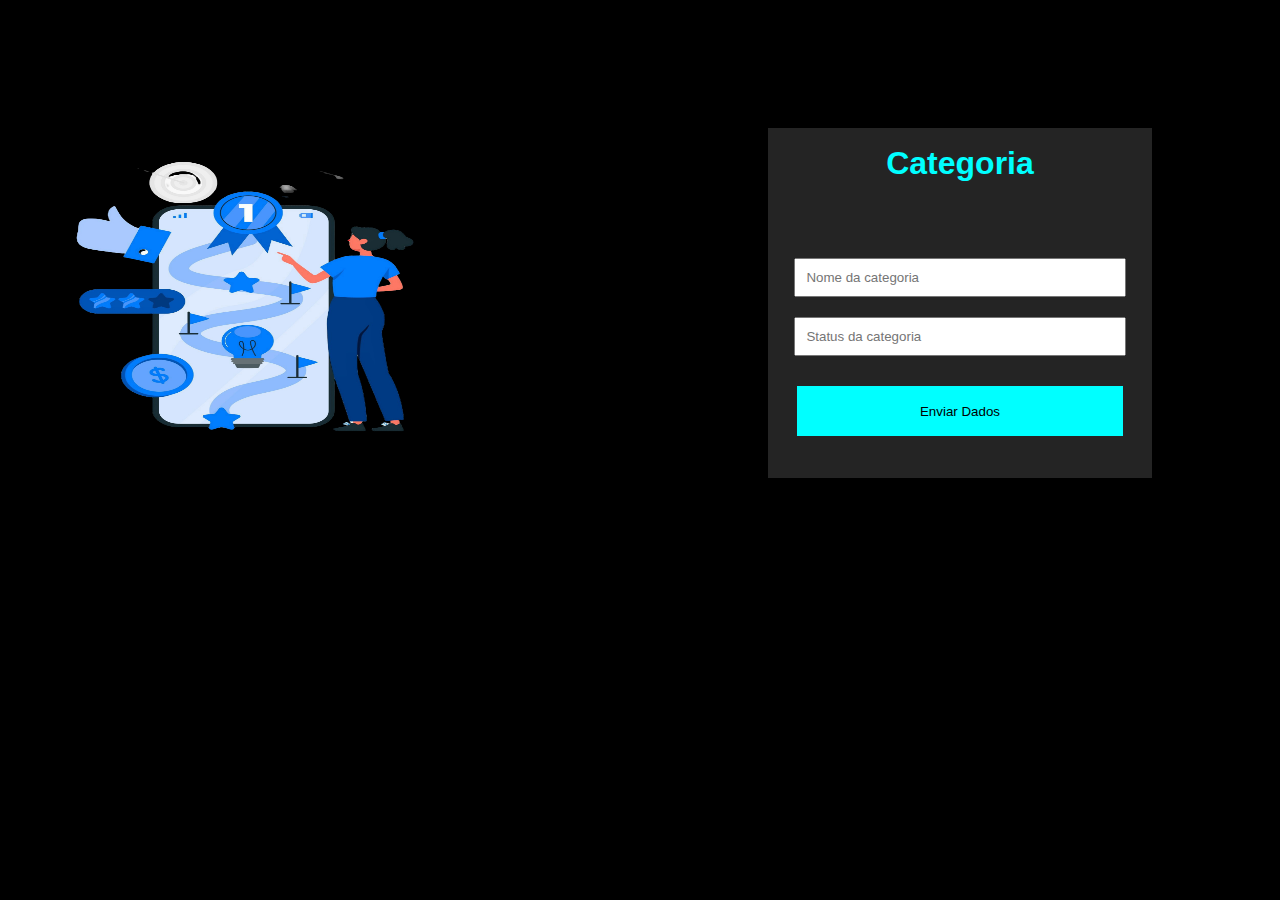
<file: index.html>
<!DOCTYPE html>
<html lang="pt-br">
<head>
    <meta charset="UTF-8">
    <meta name="viewport" content="width=device-width, initial-scale=1.0">
    <link rel="stylesheet" href="./css/style.css">
    <title>Categorias</title>
</head>
<body>
    <main>
        <section class="imagem">
            <img src="./images/rb_20404.png" alt="">
        </section>
        <section class="cadastro">
            <div class="titulo"><h1>Categoria</h1></div>
            <div class="inputs">
                <form action="POST">
                    <input type="text" placeholder="Nome da categoria" aria-label="Nome da categoria">
                    <input type="text" placeholder="Status da categoria">
                    <button type="submit">Enviar Dados</button>
                </form>
            </div>
        </section>
    </main>
</body>
</html>
</file>
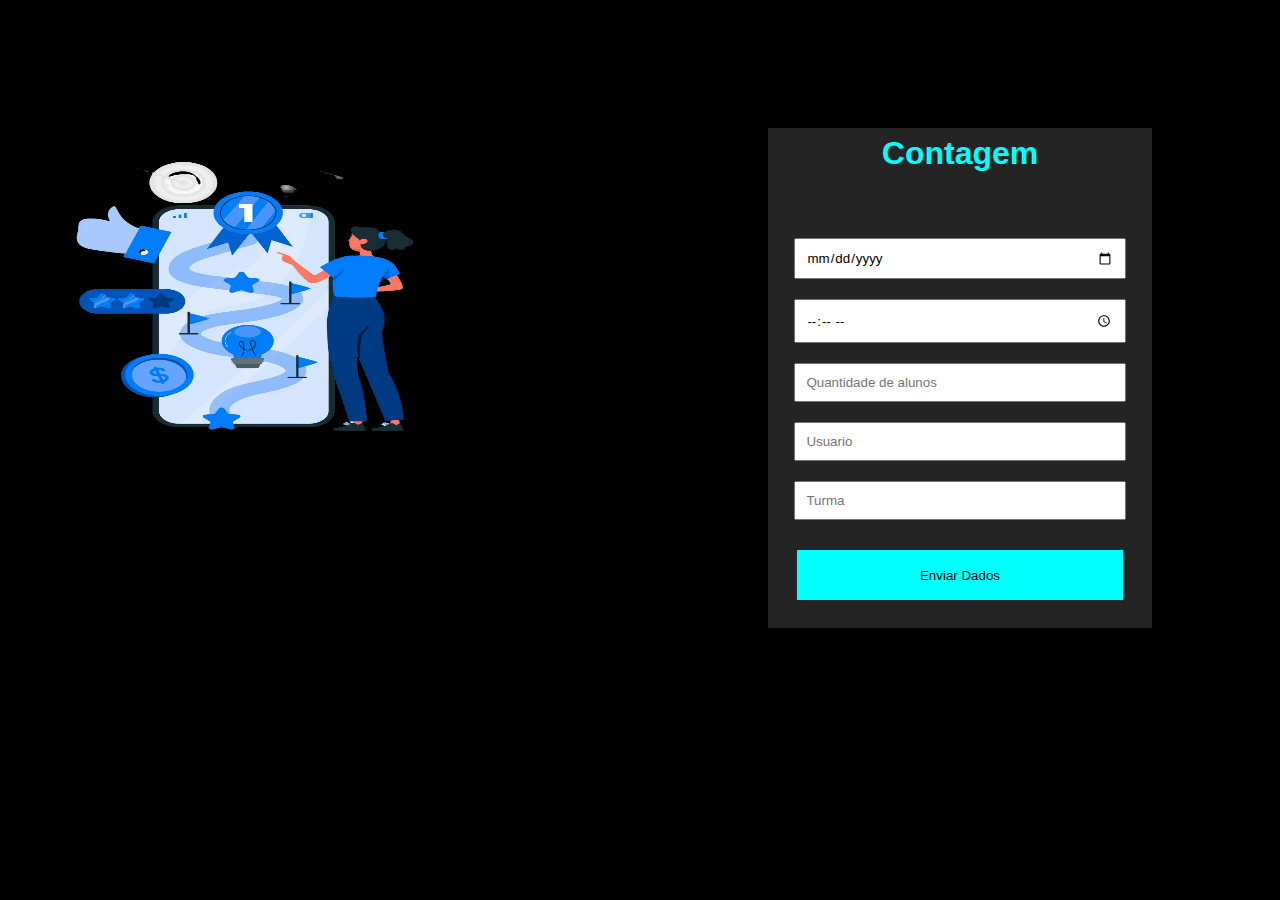
<file: contagem.html>
<!DOCTYPE html>
<html lang="pt-br">
<head>
    <meta charset="UTF-8">
    <meta name="viewport" content="width=device-width, initial-scale=1.0">
    <link rel="stylesheet" href="./css/style.css">
    <title>Contagem</title>
    <style>
    .cadastro{
        width: 30%;
        margin:10% auto auto auto;
        height: 500px;
        background-color: rgb(36, 36, 36);
    }
    .titulo{
        width: 100%;
        height: 10%;
        display: flex;
        justify-content: center;
        align-items: center;
    }
    </style>
</head>
<body>
    <main>
        <section class="imagem">
            <img src="./images/rb_20404.png" alt="">
        </section>
        <section class="cadastro">
            <div class="titulo"><h1>Contagem</h1></div>
            <div class="inputs">
                <form action="POST">
                    <input type="date" placeholder="Data da contagem" aria-label="Ano da turma">
                    <input type="time" placeholder="Horario da contagem">
                    <input type="number" placeholder="Quantidade de alunos">
                    <input type="text" placeholder="Usuario">
                    <input type="text" placeholder="Turma">
                    <button type="submit">Enviar Dados</button>
                </form>
            </div>
        </section>
    </main>
</body>
</html>
</file>
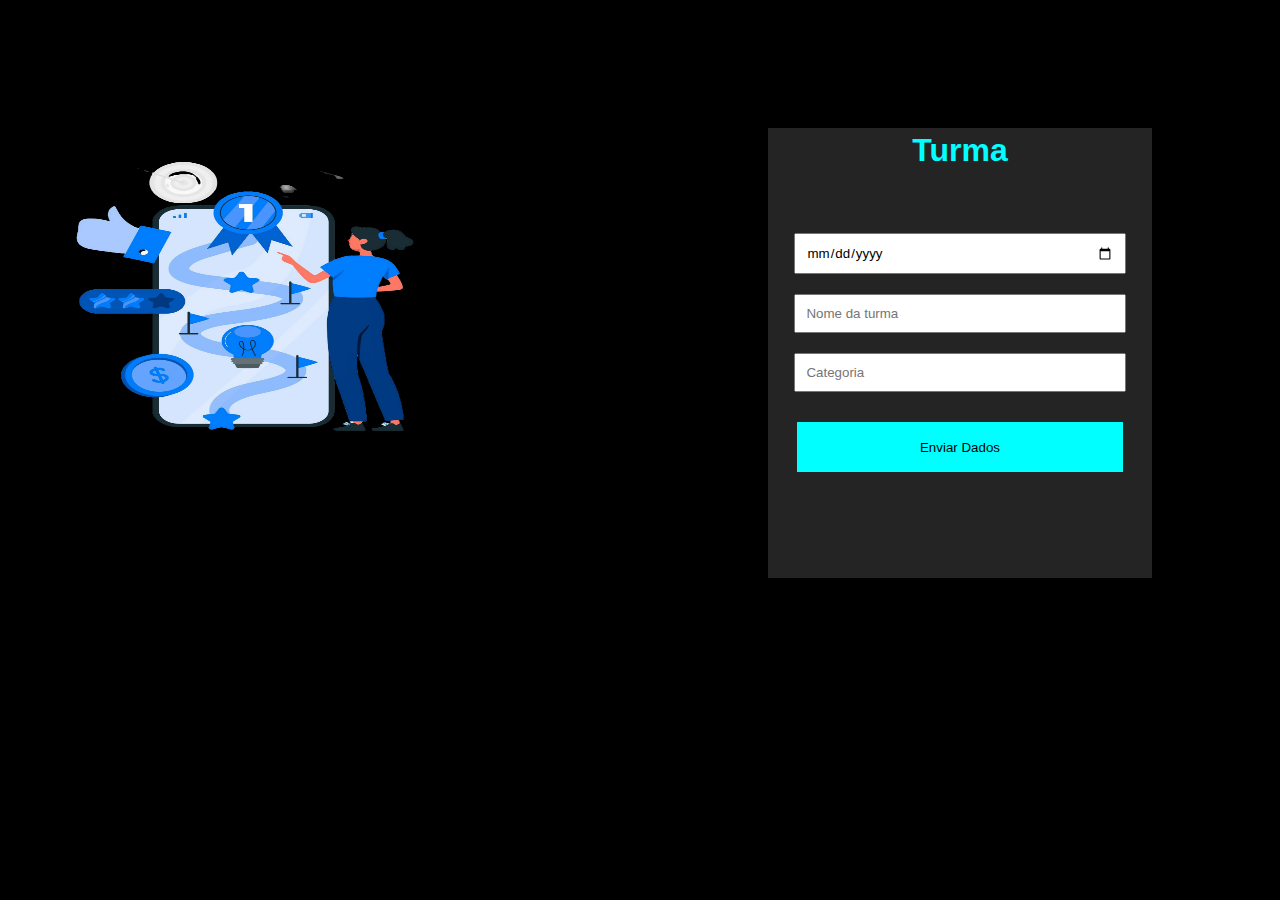
<file: turma.html>
<!DOCTYPE html>
<html lang="pt-br">
<head>
    <meta charset="UTF-8">
    <meta name="viewport" content="width=device-width, initial-scale=1.0">
    <link rel="stylesheet" href="./css/style.css">
    <title>Turma</title>
    <style>
    .cadastro{
        width: 30%;
        margin:10% auto auto auto;
        height: 450px;
        background-color: rgb(36, 36, 36);
    }
    .titulo{
        width: 100%;
        height: 10%;
        display: flex;
        justify-content: center;
        align-items: center;
    }
    </style>
</head>
<body>
    <main>
        <section class="imagem">
            <img src="./images/rb_20404.png" alt="">
        </section>
        <section class="cadastro">
            <div class="titulo"><h1>Turma</h1></div>
            <div class="inputs">
                <form action="POST">
                    <input type="date" placeholder="Ano da turma" aria-label="Ano da turma">
                    <input type="text" placeholder="Nome da turma">
                    <input type="text" placeholder="Categoria">

                    <button type="submit">Enviar Dados</button>
                </form>
            </div>
        </section>
    </main>
</body>
</html>
</file>
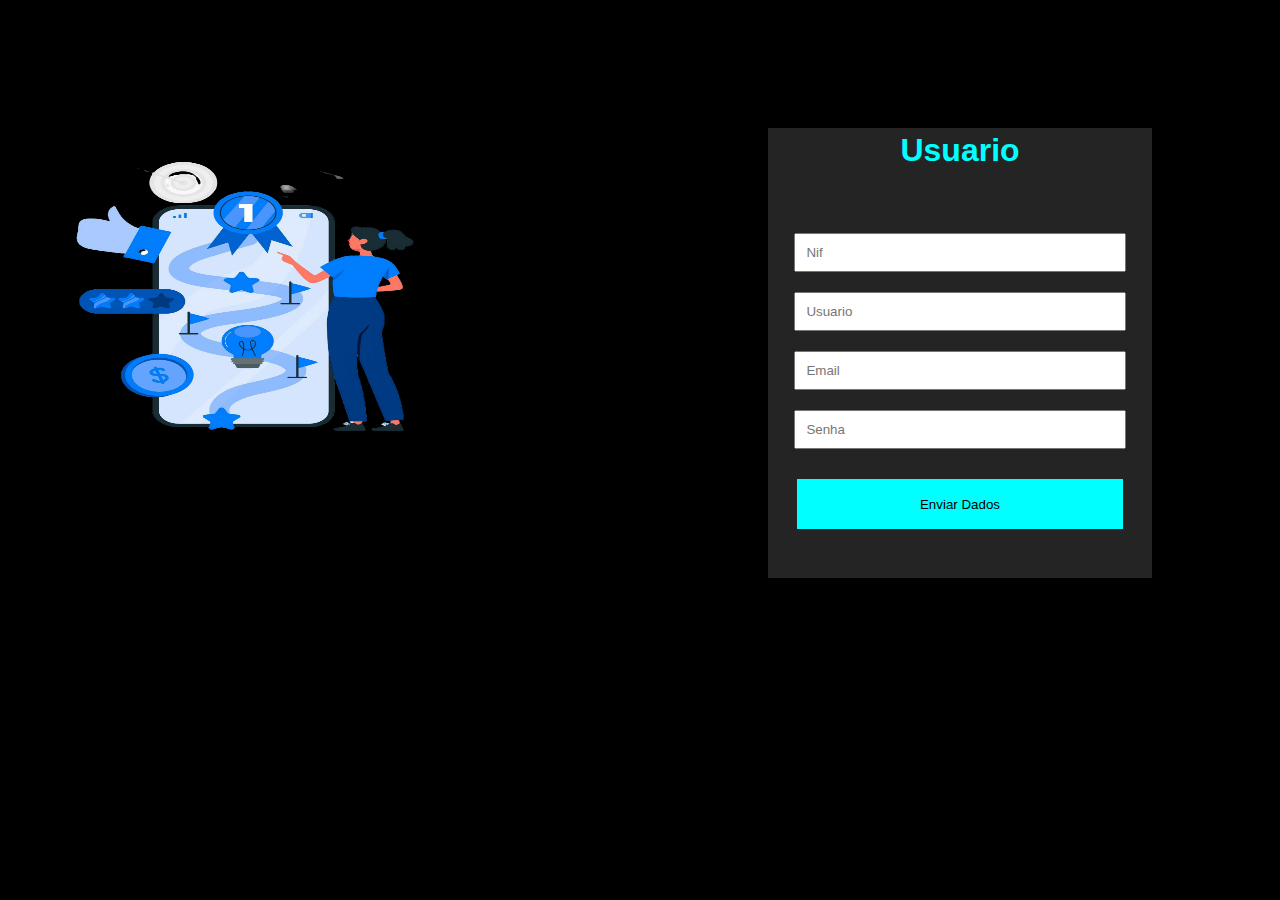
<file: usuario.html>
<!DOCTYPE html>
<html lang="pt-br">
<head>
    <meta charset="UTF-8">
    <meta name="viewport" content="width=device-width, initial-scale=1.0">
    <link rel="stylesheet" href="./css/style.css">
    <title>Categorias</title>
    <style>
    .cadastro{
        width: 30%;
        margin:10% auto auto auto;
        height: 450px;
        background-color: rgb(36, 36, 36);
    }
    .titulo{
        width: 100%;
        height: 10%;
        display: flex;
        justify-content: center;
        align-items: center;
    }
    </style>
</head>
<body>
    <main>
        <section class="imagem">
            <img src="./images/rb_20404.png" alt="">
        </section>
        <section class="cadastro">
            <div class="titulo"><h1>Usuario</h1></div>
            <div class="inputs">
                <form action="POST">
                    <input type="text" placeholder="Nif" aria-label="Nome da categoria">
                    <input type="text" placeholder="Usuario">
                    <input type="email" placeholder="Email">
                    <input type="password" placeholder="Senha">

                    <button type="submit">Enviar Dados</button>
                </form>
            </div>
        </section>
    </main>
</body>
</html>
</file>
<file: css/style.css>
*{
    margin: 0;
    padding: 0;
    font-family: Verdana, Geneva, Tahoma, sans-serif
}
body{
    background-color: black;
    display: flex;
    align-items: center;
    justify-content: center;
    width: 100%;
    height: 100%;
}
main{
    width: 100%;
    display: flex;
    height: 100%;
}
.imagem{
    margin: 10% auto auto 0px;
    width: 40%;
    height: 350px;
    display: flex;
    align-items: center;
    justify-content: center;
}
.imagem img{
    width: 100%;
    height: 90%;
}
.cadastro{
    width: 30%;
    margin:10% auto auto auto;
    height: 350px;
    background-color: rgb(36, 36, 36);
}
.titulo{
    width: 100%;
    height: 20%;
    display: flex;
    justify-content: center;
    align-items: center;
}
.titulo h1{
    color: aqua;
}
.inputs{
    width: 100%;
    height: 80%;
    display: flex;
    flex-direction: column;
    align-items: center;
    justify-content: start;
}
.inputs form{
    margin-top: 50px;
    display: flex;
    width: 100%;
    flex-direction: column;
    justify-content: center;
    align-items: center ;
}
input{
    margin: 10px;
    width: 80%;
    padding: 10px;
}
button{
    margin-top: 20px;
    width: 85%;
    height: 50px;
    border-style: none;
    background-color: aqua;
}
</file>
